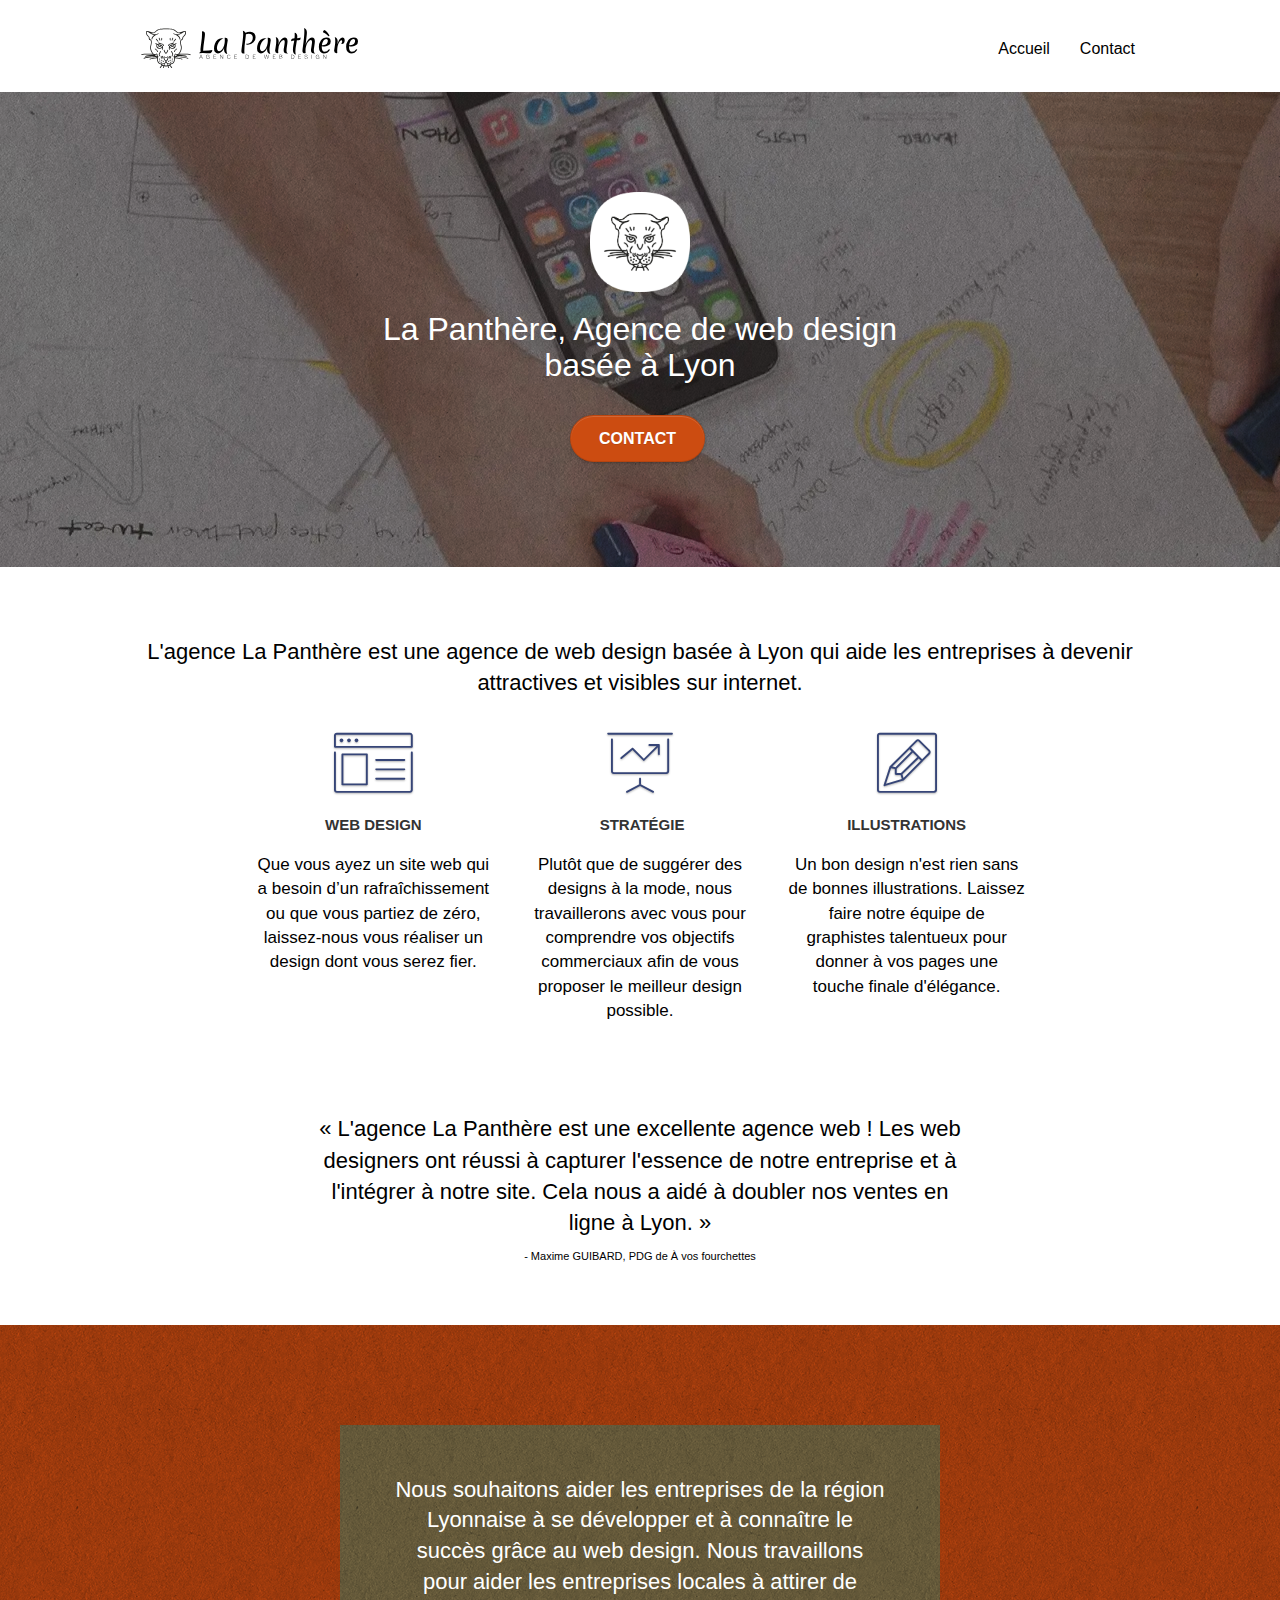
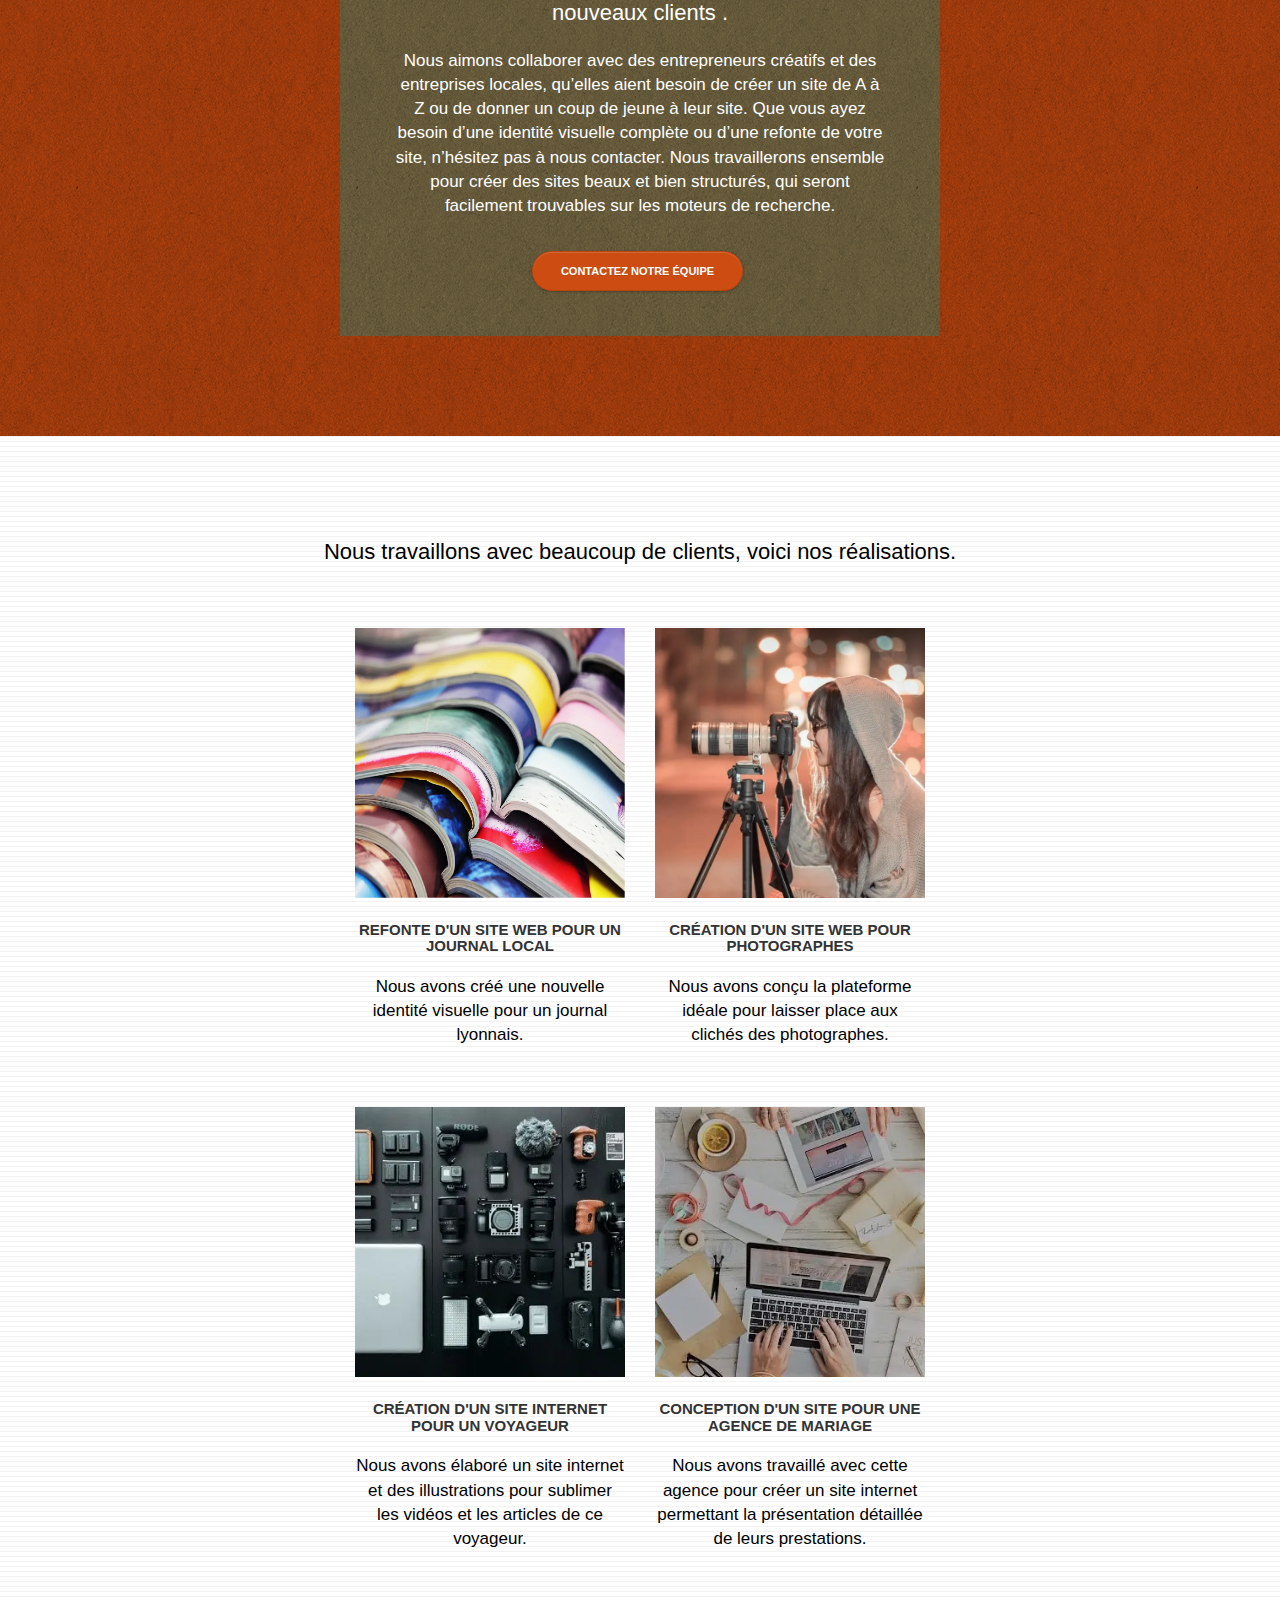
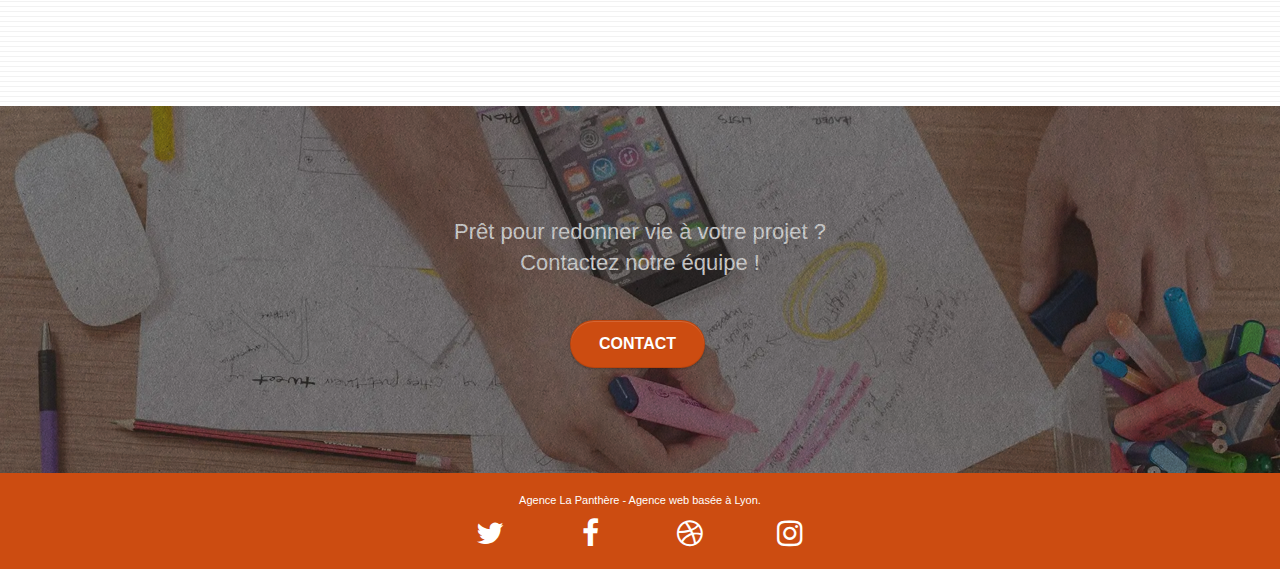
<file: index.html>
<!DOCTYPE html>
<html lang="fr">
  <head>
    <meta charset="utf-8" />
    <meta
      name="description"
      content="L'agence La Panthère est une agence de web design basée à Lyon qui aide les entreprises à devenir attractives et visibles sur internet."
    />
    <!-- amélioration 13 effectuée ICI / ajout : "basée à Lyon"-->
    <meta
      name="viewport"
      content="width=device-width, initial-scale=1.0, viewport-fit=cover"
    />
    <link rel="shortcut icon" type="image/png" href="favicon.jpg" />

    <link rel="stylesheet" type="text/css" href="./css/bootstrap.css" />
    <link rel="stylesheet" type="text/css" href="style.css" />
    <link rel="stylesheet" type="text/css" href="./css/font-awesome.css" />
    <link rel="stylesheet" type="text/css" href="./css/et-line.css" />

    <script src="./js/jquery-3.6.0.min.js"></script>
    <script src="./js/bootstrap.min.js"></script>
    <script src="./js/jqBootstrapValidation.min.js"></script>
    <script src="./js/jquery.touchSwipe.min.js" defer></script>
    <script src="./js/blocs.min.js"></script>
    <script src="./js/formHandler.min.js"></script>

    <title>Agence de Web design | La Panthère</title>
    <!-- amélioration effectuée ICI -->

    <!-- Analytics -->

    <!-- Analytics END -->
  </head>
  <body>
    <!-- Principal conteneur -->
    <div role="main" class="page-container">
      <!-- bloc-0 -->
      <div role="banner" class="bloc bgc-white l-bloc" id="bloc-0">
        <div class="container bloc-sm">
          <nav class="navbar row">
            <div class="navbar-header">
              <a href="index.html" class="navbar-brand"
                ><img
                  src="img/agence-la-panthere-monochrome.svg"
                  alt="Logo agence web design La Panthère"
                  height="40"
              /></a>
              <button
                id="nav-toggle"
                type="button"
                class="ui-navbar-toggle navbar-toggle"
                data-toggle="collapse"
                data-target=".navbar-1"
              >
                <span class="sr-only">Toggle navigation</span>
                <!--Quel est le sens de cette ligne de code ? -->
                <span class="icon-bar"></span>
                <span class="icon-bar"></span>
                <span class="icon-bar"></span>
              </button>
            </div>
            <div class="collapse navbar-collapse navbar-1 special-dropdown-nav">
              <ul class="site-navigation nav navbar-nav">
                <li>
                  <a href="index.html">Accueil</a>
                </li>
                <!--suppression d'un élément vide présent ici-->
                <li>
                  <a href="page-de-contact.html">Contact</a>
                  <!-- 20 et 1 amélioration effectuée ICI -->
                </li>
              </ul>
            </div>
          </nav>
        </div>
      </div>
      <!-- bloc-0 END -->

      <!-- bloc-1-presentation -->
      <div
        class="bloc bgc-dark-slate-blue bg-banniere d-bloc bg-t-edge bloc-bg-texture texture-paper b-parallax"
        id="bloc-1-hero"
      >
        <div class="container bloc-lg">
          <div class="row tight-width-whitespace">
            <div class="col-sm-12">
              <img
                src="img/logo.webp"
                class="center-block image-resize-mode"
                width="100"
                alt="Logo Agence La Panthère"
              />
              <!-- 16 modification effectuée ici sur le alt -->
              <h1 class="text-center hero-bloc-text tc-white">
                La Panthère, Agence de web design basée à Lyon
              </h1>
              <div class="text-center">
                <a
                  href="page-de-contact.html"
                  class="btn btn-lg btn-clean btn-rd cta-hero btn-atomic-tangerine"
                  id="cta-hero"
                  >Contact</a
                >
                <!-- 20 modification effectuée ici -->
              </div>
            </div>
          </div>
        </div>
      </div>
      <!-- bloc-1-presentation END -->

      <!-- bloc-2-services -->
      <div class="bloc bgc-white l-bloc" id="bloc-2-services">
        <div class="container bloc-md">
          <div class="row">
            <div class="col-sm-12 text-center">
              <h2>
                L'agence La Panthère est une agence de web design basée à Lyon
                qui aide les entreprises à devenir attractives et visibles sur
                internet.
              </h2>
              <!-- 2 modification effectuée ici -->
            </div>
          </div>
          <div class="row voffset-lg med-width-whitespace">
            <div class="col-sm-4">
              <div class="text-center">
                <span
                  title="logo page web"
                  class="et-icon-browser sm-shadow icon-dark-slate-blue icons icon-lg"
                ></span>
              </div>
              <h3 class="mg-md text-center">Web design</h3>
              <p class="bigger-font text-center">
                Que vous ayez un site web qui a besoin d&rsquo;un
                rafraîchissement ou que vous partiez de zéro, laissez-nous vous
                réaliser un design dont vous serez fier.
              </p>
            </div>
            <div class="col-sm-4">
              <div class="text-center">
                <span
                  title="Logo tableau"
                  class="et-icon-presentation sm-shadow icon-dark-slate-blue icons icon-lg"
                ></span>
              </div>
              <h3 class="mg-md text-center">&nbsp;Stratégie</h3>
              <p class="bigger-font text-center">
                Plutôt que de suggérer des designs à la mode, nous travaillerons
                avec vous pour comprendre vos objectifs commerciaux afin de vous
                proposer le meilleur design possible.<br />
              </p>
            </div>
            <div class="col-sm-4">
              <div class="text-center">
                <span
                  title="Logo crayon"
                  class="et-icon-edit sm-shadow icon-dark-slate-blue icons icon-lg"
                ></span>
              </div>
              <h3 class="mg-md text-center">Illustrations</h3>
              <p class="bigger-font text-center">
                Un bon design n'est rien sans de bonnes illustrations. Laissez
                faire notre équipe de graphistes talentueux pour donner à vos
                pages une touche finale d'élégance.
              </p>
            </div>
          </div>
          <div class="row voffset-lg voffset">
            <div class="col-xs-12 col-md-8 col-md-offset-2 text-center">
              <p class="testimonial">
                <q>
                  L'agence La Panthère est une excellente agence web ! Les web
                  designers ont réussi à capturer l'essence de notre entreprise
                  et à l'intégrer à notre site. Cela nous a aidé à doubler nos
                  ventes en ligne à Lyon.
                </q>
              </p>
              <p>- Maxime GUIBARD, PDG de À vos fourchettes</p>
              <!-- 2 modification effectuée ici -->
            </div>
          </div>
        </div>
      </div>
      <!-- bloc-2-services END -->

      <!-- bloc-3-what-i-do -->
      <div
        class="bloc tc-white bgc-atomic-tangerine bg-presentation d-bloc bloc-bg-texture texture-paper b-parallax"
        id="bloc-3-what-i-do"
      >
        <div class="container bloc-lg">
          <div class="row tight-width-whitespace black-background">
            <div class="col-sm-12">
              <h2 class="mg-md text-center tc-white">
                Nous souhaitons aider les entreprises de la région Lyonnaise à
                se développer et à connaître le succès grâce au web design. Nous
                travaillons pour aider les entreprises locales à attirer de
                nouveaux clients .<br />
              </h2>
              <p class="font-size text-center white">
                Nous aimons collaborer avec des entrepreneurs créatifs et des
                entreprises locales, qu’elles aient besoin de créer un site de A
                à Z ou de donner un coup de jeune à leur site. Que vous ayez
                besoin d’une identité visuelle complète ou d’une refonte de
                votre site, n’hésitez pas à nous contacter. Nous travaillerons
                ensemble pour créer des sites beaux et bien structurés, qui
                seront facilement trouvables sur les moteurs de recherche.
                <br /><div class="col-sm-12 text-center">
                  <a
                    href="page-de-contact.html"  id="cta-change"
                    class="btn btn-atomic-tangerine btn-clean btn-rd btn-lg cta-hero"
                    >Contactez notre équipe</a
                  >
                  <!-- 20 modification effectuée ici -->
                </div><br />
                <!-- 20 21 modification effectuée ici -->
              </p>
            </div>
          </div>
        </div>
      </div>
      <!-- bloc-3-what-i-do END -->

      <!-- bloc-4-portfolio -->
      <div
        class="bloc bgc-white bg-lines-h2-bg bg-repeat l-bloc"
        id="bloc-4-portfolio"
      >
        <div class="container bloc-lg">
          <div class="row">
            <div class="col-sm-12 text-center">
              <p class="testimonial">
                Nous travaillons avec beaucoup de clients, voici nos
                réalisations.
              </p>
            </div>
          </div>
          <div class="row tight-width-whitespace portfolio-row">
            <div class="col-sm-6">
              <img
                src="img/livres-colorés.webp"
                alt="Livres colorés"
                class="img-responsive portfolio-thumb"
              />
              <!-- 22 16 modification effectuée -->
              <h3 class="mg-md text-center">
                Refonte d'un site web pour un journal local
              </h3>
              <p class="bigger-font text-center">
                Nous avons créé une nouvelle identité visuelle pour un journal
                lyonnais.
              </p>
            </div>
            <div class="col-sm-6">
              <img
                src="img/femme-en-train-de-prendre-un-cliche.webp"
                class="img-responsive portfolio-thumb"
                alt="Femme en train de prendre un cliché"
              />
              <!-- 22 16 modification effectuée -->
              <h3 class="mg-md text-center">
                Création d'un site web pour photographes
              </h3>
              <p class="bigger-font text-center">
                Nous avons conçu la plateforme idéale pour laisser place aux
                clichés des photographes.
              </p>
            </div>
          </div>
          <div class="row tight-width-whitespace portfolio-row">
            <div class="col-sm-6">
              <img
                src="img/articles-d-un-voyageur.webp"
                class="img-responsive portfolio-thumb"
                alt="Articles d'un voyageur"
              />
              <!-- 22 16 modification effectuée -->
              <h3 class="mg-md text-center">
                Création d'un site internet pour un voyageur
              </h3>
              <p class="bigger-font text-center">
                Nous avons élaboré un site internet et des illustrations pour
                sublimer les vidéos et les articles de ce voyageur.
              </p>
            </div>
            <div class="col-sm-6">
              <img
                src="img/personnes-travaillant-sur-un-bureau-vu-de-haut.webp"
                class="img-responsive portfolio-thumb"
                alt="Personnes travaillant sur un bureau, vu de haut"
              />
              <!-- 22 16 modification effectuée -->
              <h3 class="mg-md text-center">
                Conception d'un site pour une agence de mariage
              </h3>
              <p class="bigger-font text-center">
                Nous avons travaillé avec cette agence pour créer un site
                internet permettant la présentation détaillée de leurs
                prestations.
              </p>
            </div>
          </div>
        </div>
      </div>
      <!-- bloc-4-portfolio END -->

      <!-- bloc-5-cta -->
      <div
        class="bloc bgc-dark-slate-blue bg-banniere d-bloc bloc-bg-texture texture-paper"
        id="bloc-5-cta"
      >
        <div class="container bloc-lg">
          <div class="row">
            <p class="mg-md text-center tc-white testimonial">
              Prêt pour redonner vie à votre projet ?<br />Contactez notre
              équipe !
            </p>
            <div class="col-sm-12 text-center">
              <a
                href="page-de-contact.html"
                class="btn btn-atomic-tangerine btn-clean btn-rd btn-lg cta-hero"
                >Contact</a
              >
              <!-- 20 modification effectuée ici -->
            </div>
          </div>
        </div>
      </div>
      <!-- bloc-5-cta END -->

      <!-- Footer - bloc-8 -->
      <div class="bloc bgc-atomic-tangerine d-bloc" id="bloc-8">
        <div class="container bloc-sm">
          <div class="row">
            <div class="col-sm-12">
              <p role="contentinfo" class="text-center white">
                Agence La Panthère - Agence web basée à Lyon.<br />
              </p>
              <div
                role="navigation"
                aria-label="Cinquième"
                class="row row-no-gutters social"
              >
                <div class="col-sm-3">
                  <div class="text-center">
                    <a href="index.html" class="social"
                      ><span class="fa fa-twitter icon-md"></span
                    ></a>
                  </div>
                </div>
                <div class="col-sm-3">
                  <div class="text-center">
                    <a href="index.html" class="social"
                      ><span class="fa fa-facebook icon-md"></span
                    ></a>
                  </div>
                </div>
                <div class="col-sm-3">
                  <div class="text-center">
                    <a href="index.html" class="social"
                      ><span class="fa fa-dribbble icon-md"></span
                    ></a>
                  </div>
                </div>
                <div class="col-sm-3">
                  <div class="text-center">
                    <a href="index.html" class="social"
                      ><span class="fa fa-instagram icon-md"></span
                    ></a>
                  </div>
                </div>
              </div>
            </div>
          </div>
        </div>
      </div>
      <!-- Footer - bloc-8 END -->
    </div>
    <!-- Principal conteneur END -->
  </body>
</html>
</file>
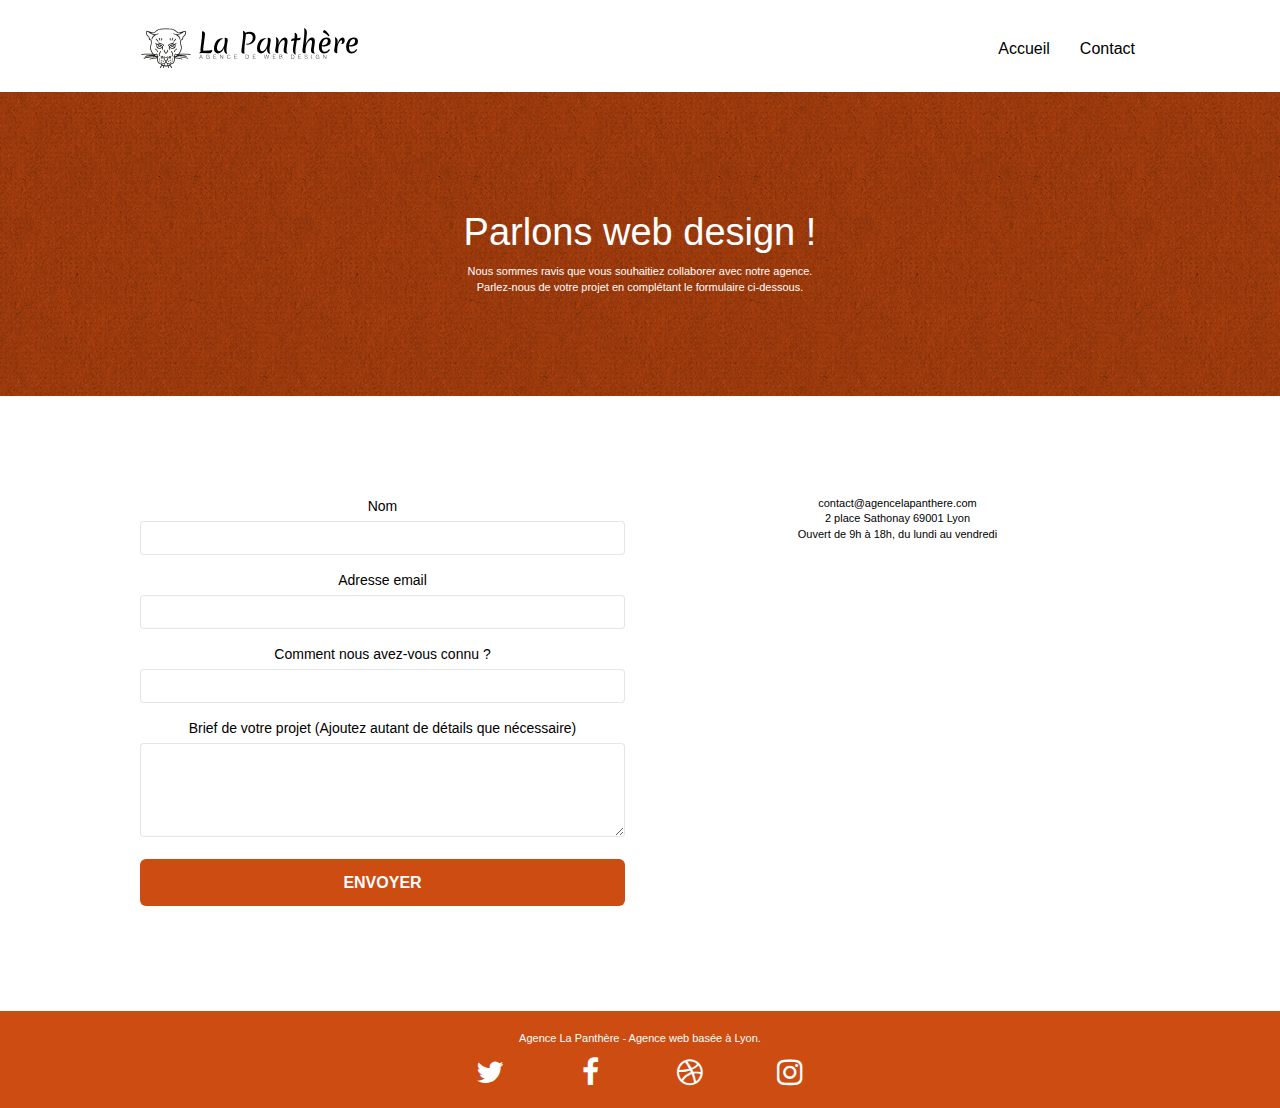
<file: page-de-contact.html>
<!DOCTYPE html>
<html lang="fr">
  <head>
    <meta charset="utf-8" />
    <meta
      name="description"
      content="Pour concrétiser tous vos projet de web design, n'hésitez pas à nous contacter. Au plaisr d'échanger avec vous !"
    />
    <!-- amélioration à effectuer ICI -->
    <meta
      name="viewport"
      content="width=device-width, initial-scale=1.0, viewport-fit=cover"
    />
    <link rel="shortcut icon" type="image/png" href="favicon.jpg" />

    <link rel="stylesheet" type="text/css" href="./css/bootstrap.css" />
    <link rel="stylesheet" type="text/css" href="style.css" />
    <link rel="stylesheet" type="text/css" href="./css/font-awesome.css" />
    <link rel="stylesheet" type="text/css" href="./css/et-line.css" />

    <script src="./js/jquery-3.6.0.min.js"></script>
    <script src="./js/bootstrap.min.js"></script>
    <script src="./js/jqBootstrapValidation.min.js"></script>
    <script src="./js/jquery.touchSwipe.min.js" defer></script>
    <script src="./js/blocs.min.js"></script>
    <script src="./js/formHandler.min.js"></script>

    <title>Agence La Panthère | Contact</title>
    <!-- amélioration effectuée ICI -->

    <!-- Analytics -->

    <!-- Analytics END -->
  </head>
  <body>
    <!-- Principal conteneur -->
    <div role="main" class="page-container">
      <!-- bloc-0 -->
      <div role="banner" class="bloc bgc-white l-bloc" id="bloc-0">
        <div class="container bloc-sm">
          <nav class="navbar row">
            <div class="navbar-header">
              <a class="navbar-brand" href="index.html"
                ><img
                  src="img/agence-la-panthere-monochrome.svg"
                  alt="Logo agence web design La Panthère"
                  height="40"
              /></a>
              <button
                id="nav-toggle"
                type="button"
                class="ui-navbar-toggle navbar-toggle"
                data-toggle="collapse"
                data-target=".navbar-1"
              >
                <span class="sr-only">Toggle navigation</span>
                <!--Quel est le sens de cette ligne de code ? -->
                <span class="icon-bar"></span>
                <span class="icon-bar"></span>
                <span class="icon-bar"></span>
              </button>
            </div>
            <div class="collapse navbar-collapse navbar-1 special-dropdown-nav">
              <ul class="site-navigation nav navbar-nav">
                <li>
                  <a href="index.html">Accueil</a>
                </li>
                <!--suppression d'un élément vide présent ici-->
                <li>
                  <a href="page-de-contact.html">Contact</a>
                </li>
              </ul>
            </div>
          </nav>
        </div>
      </div>
      <!-- bloc-0 END -->

      <!-- bloc-6 -->
      <div
        class="bloc bg-dots-bg bg-repeat bgc-atomic-tangerine d-bloc bloc-bg-texture texture-paper"
        id="bloc-6"
      >
        <div class="container bloc-lg">
          <div class="row">
            <div class="col-sm-12">
              <h1 class="text-center hero-bloc-text tc-white">
                Parlons web design !
              </h1>
              <p class="text-center mg-lg tc-white tight-width-whitespace">
                Nous sommes ravis que vous souhaitiez collaborer avec notre
                agence.<br />
                Parlez-nous de votre projet en complétant le formulaire
                ci-dessous.
              </p>
            </div>
          </div>
        </div>
      </div>
      <!-- bloc-6 END -->

      <!-- bloc-7 -->
      <div class="bloc bgc-white l-bloc" id="bloc-7">
        <div class="container bloc-lg">
          <div class="row">
            <div class="col-sm-6">
              <form
                action="includes/form_1.php"
                name="form_1"
                id="form_1"
                novalidate
              >
                <!-- 18 modification effectuée ICI -->
                <div class="form-group">
                  <label for="name"> Nom </label>
                  <input name="name" id="name" class="form-control" required />
                </div>
                <div class="form-group">
                  <label for="email"> Adresse email </label>
                  <input
                    name="email"
                    id="email"
                    class="form-control"
                    type="email"
                    required
                  />
                </div>
                <div class="form-group">
                  <label for="input_504">
                    Comment nous avez-vous connu ?
                  </label>
                  <input
                    name="input_504"
                    id="input_504"
                    class="form-control"
                    type="text"
                    required
                  />
                  <!-- 19 modification effectuée ici -->
                </div>
                <div class="form-group">
                  <label for="message">
                    Brief de votre projet (Ajoutez autant de détails que
                    nécessaire)<br />
                  </label>
                  <textarea
                    name="message"
                    id="message"
                    class="form-control"
                    rows="4"
                    cols="50"
                    required
                  ></textarea>
                </div>
                <button
                  class="bloc-button btn btn-lg btn-block cta-hero btn-atomic-tangerine"
                  type="submit"
                  value="Submit"
                >
                  Envoyer
                </button>
              </form>
            </div>
            <div class="col-sm-6">
              <p>
                contact@agencelapanthere.com<br />2 place Sathonay 69001 Lyon<br />Ouvert
                de 9h à 18h, du lundi au vendredi<br />
              </p>
            </div>
          </div>
        </div>
      </div>
      <!-- bloc-7 END -->

      <!-- ScrollToTop Button -->
      <a class="bloc-button btn btn-d scrollToTop" onclick="scrollToTarget('1')"
        ><span class="fa fa-chevron-up"></span
      ></a>
      <!-- ScrollToTop Button END-->

      <!-- Footer - bloc-8 -->
      <div class="bloc bgc-atomic-tangerine d-bloc" id="bloc-8">
        <div class="container bloc-sm">
          <div class="row">
            <div class="col-sm-12">
              <p role="contentinfo" class="text-center white">
                Agence La Panthère - Agence web basée à Lyon.<br />
              </p>
              <div
                role="navigation"
                aria-label="Troisème"
                class="row row-no-gutters social"
              >
                <div class="col-sm-3">
                  <div class="text-center">
                    <a class="social" href="index.html"
                      ><span class="fa fa-twitter icon-md"></span
                    ></a>
                  </div>
                </div>
                <div class="col-sm-3">
                  <div class="text-center">
                    <a class="social" href="index.html"
                      ><span class="fa fa-facebook icon-md"></span
                    ></a>
                  </div>
                </div>
                <div class="col-sm-3">
                  <div class="text-center">
                    <a class="social" href="index.html"
                      ><span class="fa fa-dribbble icon-md"></span
                    ></a>
                  </div>
                </div>
                <div class="col-sm-3">
                  <div class="text-center">
                    <a class="social" href="index.html"
                      ><span class="fa fa-instagram icon-md"></span
                    ></a>
                  </div>
                </div>
              </div>
            </div>
          </div>
        </div>
      </div>
      <!-- amélioration effectuée ICI -->
      <!-- Footer - bloc-8 END -->
    </div>
    <!-- Principal conteneur END -->
  </body>
</html>
</file>
<file: style.css>
body {
  margin: 0;
  padding: 0;
  background: #fff;
  overflow-x: hidden;
  -webkit-font-smoothing: antialiased;
  -moz-osx-font-smoothing: grayscale;
}

a,
button {
  transition: all 0.3s ease-in-out;
  outline: none !important;
}

a:hover {
  text-decoration: none;
  cursor: pointer;
}

#page-loading-blocs-notifaction {
  /*code inutilisé*/
  position: fixed;
  top: 0;
  bottom: 0;
  width: 100%;
  z-index: 100000;
  background: #ffffff url("img/pageload-spinner.gif") no-repeat center center;
}

.bloc {
  width: 100%;
  clear: both;
  background: 50% 50% no-repeat;
  padding: 0 50px;
  -webkit-background-size: cover;
  -moz-background-size: cover;
  -o-background-size: cover;
  background-size: cover;
  position: relative;
}

.bloc .container {
  padding-left: 0;
  padding-right: 0;
}

.bloc-lg {
  padding: 100px 50px;
}

.bloc-md {
  padding: 50px;
}

.bloc-sm {
  padding: 20px 50px;
}

.bg-center,
.bg-l-edge,
.bg-r-edge,
.bg-t-edge,
.bg-b-edge,
.bg-tl-edge,
.bg-bl-edge,
.bg-tr-edge,
.bg-br-edge,
.bg-repeat {
  -webkit-background-size: auto !important;
  -moz-background-size: auto !important;
  -o-background-size: auto !important;
  background-size: auto !important;
}

.bg-repeat {
  background: repeat;
}

.bg-t-edge {
  background: top no-repeat;
}

.bloc-bg-texture::before {
  content: "";
  background-size: 2px 2px;
  position: absolute;
  top: 0;
  bottom: 0;
  left: 0;
  right: 0;
}

.texture-paper::before {
  background: url("img/texture-paper.webp");
  background-size: 280px 280px;
}

.b-parallax {
  background-attachment: fixed;
}

.d-bloc {
  color: rgba(255, 255, 255, 0.7);
}

.d-bloc button:hover {
  color: rgba(255, 255, 255, 0.9);
}

.d-bloc .icon-round,
.d-bloc .icon-square,
.d-bloc .icon-rounded,
.d-bloc .icon-semi-rounded-a,
.d-bloc .icon-semi-rounded-b {
  border-color: rgba(255, 255, 255, 0.9);
}

.d-bloc .divider-h span {
  border-color: rgba(255, 255, 255, 0.2);
}

.d-bloc .a-btn,
.d-bloc .navbar a,
.d-bloc .navbar-brand,
.d-bloc a .icon-sm,
.d-bloc a .icon-md,
.d-bloc a .icon-lg,
.d-bloc a .icon-xl,
.d-bloc h1 a,
.d-bloc h2 a,
.d-bloc h3 a,
.d-bloc h4 a,
.d-bloc h5 a,
.d-bloc h6 a,
.d-bloc p a {
  color: #fff;
}

.d-bloc .a-btn:hover,
.d-bloc .navbar a:hover,
.d-bloc .navbar-brand:hover,
.d-bloc a:hover .icon-sm,
.d-bloc a:hover .icon-md,
.d-bloc a:hover .icon-lg,
.d-bloc a:hover .icon-xl,
.d-bloc h1 a:hover,
.d-bloc h2 a:hover,
.d-bloc h3 a:hover,
.d-bloc h4 a:hover,
.d-bloc h5 a:hover,
.d-bloc h6 a:hover,
.d-bloc p a:hover {
  color: rgba(255, 255, 255, 1);
}

.d-bloc .navbar-toggle .icon-bar {
  background: rgba(255, 255, 255, 1);
}

.d-bloc .btn-wire,
.d-bloc .btn-wire:hover {
  color: rgba(255, 255, 255, 1);
  border-color: rgba(255, 255, 255, 1);
}

.d-bloc .panel {
  color: rgba(0, 0, 0, 0.5);
}

.d-bloc .panel button:hover {
  color: rgba(0, 0, 0, 0.7);
}

.d-bloc .panel icon {
  border-color: rgba(0, 0, 0, 0.7);
}

.d-bloc .panel .divider-h span {
  border-color: rgba(0, 0, 0, 0.1);
}

.d-bloc .panel .a-btn {
  color: rgba(0, 0, 0, 0.6);
}

.d-bloc .panel .a-btn:hover {
  color: rgba(0, 0, 0, 1);
}

.d-bloc .panel .btn-wire,
.d-bloc .panel .btn-wire:hover {
  color: rgba(0, 0, 0, 0.7);
  border-color: rgba(0, 0, 0, 0.3);
}

.d-bloc .panel,
.l-bloc {
  color: rgba(0, 0, 0, 0.5);
}

.d-bloc .panel button:hover,
.l-bloc button:hover {
  color: rgba(0, 0, 0, 0.7);
}

.l-bloc .icon-round,
.l-bloc .icon-square,
.l-bloc .icon-rounded,
.l-bloc .icon-semi-rounded-a,
.l-bloc .icon-semi-rounded-b {
  border-color: rgba(0, 0, 0, 0.7);
}

.d-bloc .panel .divider-h span,
.l-bloc .divider-h span {
  border-color: rgba(0, 0, 0, 0.1);
}

.d-bloc .panel .a-btn,
.l-bloc .a-btn,
.l-bloc .navbar a,
.l-bloc .navbar-brand,
.l-bloc a .icon-sm,
.l-bloc a .icon-md,
.l-bloc a .icon-lg,
.l-bloc a .icon-xl,
.l-bloc h1 a,
.l-bloc h2 a,
.l-bloc h3 a,
.l-bloc h4 a,
.l-bloc h5 a,
.l-bloc h6 a,
.l-bloc p a {
  color: rgba(0, 0, 0, 0.6);
}

.d-bloc .panel .a-btn:hover,
.l-bloc .a-btn:hover,
.l-bloc .navbar a:hover,
.l-bloc .navbar-brand:hover,
.l-bloc a:hover .icon-sm,
.l-bloc a:hover .icon-md,
.l-bloc a:hover .icon-lg,
.l-bloc a:hover .icon-xl,
.l-bloc h1 a:hover,
.l-bloc h2 a:hover,
.l-bloc h3 a:hover,
.l-bloc h4 a:hover,
.l-bloc h5 a:hover,
.l-bloc h6 a:hover,
.l-bloc p a:hover {
  color: rgba(0, 0, 0, 1);
}

.l-bloc .navbar-toggle .icon-bar {
  color: rgba(0, 0, 0, 0.6);
}

.d-bloc .panel .btn-wire,
.d-bloc .panel .btn-wire:hover,
.l-bloc .btn-wire,
.l-bloc .btn-wire:hover {
  color: rgba(0, 0, 0, 0.7);
  border-color: rgba(0, 0, 0, 0.3);
}

.voffset {
  margin-top: 30px;
}

/* ajout de style apporté au texte testimonial  */
.testimonial {
  font-size: 22px;
}

.voffset-lg {
  margin-top: 80px;
}

.row-no-gutters {
  margin-right: 0;
  margin-left: 0;
}

.row.row-no-gutters > [class^="col-"],
.row.row-no-gutters > [class*=" col-"] {
  padding-right: 0;
  padding-left: 0;
}

#bloc-1-hero h1 {
  font-size: 32px;
}

.navbar {
  margin-bottom: 0;
  z-index: 1;
}

.navbar-brand {
  height: auto;
  padding: 3px 15px;
  font-size: 25px;
  font-weight: normal;
  font-weight: 600;
  line-height: 44px;
}

.navbar-brand img {
  max-height: 200px;
  margin: 0 5px 0 0;
  display: inline;
}

.navbar-brand img[src$="svg"] {
  min-width: 100px;
}

.nav-center .navbar-brand img {
  margin: 0;
}

.navbar .nav {
  padding-top: 2px;
  margin-right: -16px;
  float: right;
  z-index: 1;
}

.nav > li {
  float: left;
  margin-top: 4px;
  font-size: 16px;
}

.navbar-nav .open .dropdown-menu > li > a {
  text-align: inherit;
}

.nav > li a:hover,
.nav > li a:focus {
  background: transparent;
}

.navbar-toggle {
  margin: 10px 10px 0 0;
  border: 0px;
}

.navbar-toggle:hover {
  background: transparent !important;
}

.navbar-toggle .icon-bar {
  background-color: rgba(0, 0, 0, 0.5);
  width: 26px;
}

.nav-invert .navbar .nav {
  float: left;
}

.nav-invert .navbar-header,
.nav-invert .navbar-brand {
  float: right;
  position: relative;
  z-index: 2;
}

.font-size {
  font-size: 17px;
}

.bigger-font {
  font-size: 17px;
}

#cta-change {
  font-size: 11px;
}

@media (min-width: 768px) {
  .site-navigation {
    position: absolute;
    top: 50%;
    right: 20px;
    transform: translate(0, -50%);
    -webkit-transform: translateY(-50%);
  }
  .nav > li .dropdown-menu a,
  .nav > li .dropdown-menu a:hover {
    color: #484848;
  }
  .nav-invert .site-navigation {
    left: 0;
    right: 0;
  }
  .nav-center {
    text-align: center;
  }
  .nav-center .navbar-header {
    width: 100%;
  }
  .nav-center .navbar-header,
  .nav-center .navbar-brand,
  .nav-center .nav > li {
    float: none;
    display: inline-block;
  }
  .nav-center .site-navigation {
    position: relative;
    width: 100%;
    right: 0;
    margin-right: 0px;
    margin-top: 20px;
  }
  .nav-center.mini-nav .navbar-toggle {
    float: none;
    margin: 10px auto 0;
  }
}

.nav > li > .dropdown a {
  background: none !important;
  display: block;
  padding: 14px 15px;
}

nav .caret {
  margin: 0 5px;
}

.dropdown-menu .dropdown-menu {
  top: -8px;
  left: 100%;
}

.dropdown-menu .dropmenu-flow-right {
  top: 100%;
  left: 0;
  margin-left: -1px;
  border-top-left-radius: 0;
  border-top-right-radius: 0;
}

.dropdown-menu .dropdown span {
  border: 4px solid black;
  border-top-color: transparent;
  border-right-color: transparent;
  border-bottom-color: transparent;
  margin: 6px -5px 0 0 !important;
  float: right;
}

.mg-md {
  margin-top: 10px;
  margin-bottom: 20px;
}

.mg-lg {
  margin-top: 10px;
  margin-bottom: 40px;
}

.btn {
  margin: 0 5px 5px 0;
}

.btn.pull-right {
  margin: 0 0 5px 5px;
}

.btn-d,
.btn-d:hover,
.btn-d:focus {
  color: #fff;
  background: rgba(0, 0, 0, 0.3);
}

button {
  outline: none !important;
}

.btn-rd {
  border-radius: 40px;
}

.btn-clean {
  border: 1px solid rgba(0, 0, 0, 0.08);
  border-bottom-color: rgba(0, 0, 0, 0.1);
  text-shadow: 0 1px 0 rgba(0, 0, 1, 0.1);
  box-shadow: 0 1px 3px rgba(0, 0, 1, 0.25),
    inset 0 1px 0 0 rgba(255, 255, 255, 0.15);
}

.icon-md {
  font-size: 30px !important;
}

.icon-lg {
  font-size: 60px !important;
}

.sm-shadow {
  text-shadow: 0 1px 2px rgba(0, 0, 0, 0.3);
}

.panel-sq,
.panel-sq .panel-heading,
.panel-sq .panel-footer {
  border-radius: 0;
}

.panel-rd {
  border-radius: 30px;
}

.panel-rd .panel-heading {
  border-radius: 29px 29px 0 0;
}

.panel-rd .panel-footer {
  border-radius: 0 0 29px 29px;
}

.form-control {
  border-color: rgba(0, 0, 0, 0.1);
  box-shadow: none;
}

.scrollToTop {
  width: 40px;
  height: 40px;
  position: fixed;
  bottom: 20px;
  right: 20px;
  visibility: hidden;
  z-index: 500;
  transition: all 0.3s ease-in-out;
}

.scrollToTop span {
  margin-top: 6px;
}

.showScrollTop {
  font-size: 14px;
  visibility: visible;
}

a[data-lightbox] {
  position: relative;
  display: block;
  text-align: center;
}

a[data-lightbox]:hover img {
  opacity: 0.6;
  -webkit-animation-fill-mode: none;
  animation-fill-mode: none;
}

#lightbox-modal {
  display: flex;
  align-items: center;
}

#lightbox-modal .modal-dialog {
  width: 90%;
  max-width: 900px;
  margin: 0 auto 0;
}

#lightbox-modal .modal-dialog img {
  max-height: 90vh;
  margin: 0 auto;
}

.lightbox-caption {
  padding: 20px;
  color: #fff;
  background: rgba(0, 0, 0, 0.5);
  position: absolute;
  left: 15px;
  right: 15px;
  bottom: 5px;
}

.close-lightbox {
  /*code inutilisé*/
  color: #fff;
  font-size: 30px;
  position: absolute;
  top: 20px;
  right: 20px;
  z-index: 20;
  background: rgba(0, 0, 0, 0.5);
  border: none;
  line-height: 30px;
  padding: 0 9px 5px;
  opacity: 0.3;
}

.close-lightbox:hover,
.next-lightbox:hover,
.prev-lightbox:hover {
  opacity: 1;
  color: #fff;
}

.next-lightbox,
.prev-lightbox {
  /*code inutilisé*/
  font-size: 20px;
  color: rgba(255, 255, 255, 0.9);
  background: rgba(0, 0, 0, 0.5);
  transition: all 0.2s ease-in-out;
  position: absolute;
  top: 45%;
  z-index: 1;
  opacity: 0.4;
}

.next-lightbox {
  padding: 6px 8px 1px 13px;
  right: 25px;
}

.prev-lightbox {
  padding: 6px 13px 1px 10px;
  left: 25px;
}

.snapshot-lb .modal-body {
  padding-bottom: 45px;
}

.snapshot-lb .lightbox-caption {
  padding: 0;
  color: rgba(0, 0, 0, 0.5);
  background: none;
}

h1,
h2,
h3,
h4,
h5,
h6,
p,
label,
.btn,
a {
  font-family: "helvetica";
  font-weight: 400;
  color: #000 !important;
}

.container {
  max-width: 1000px;
}

.hero-bloc-text {
  font-size: 38px;
}

.hero-bloc-text-sub {
  font-size: 36px;
}

.statement-bloc-text {
  line-height: 26px;
  font-style: italic;
  font-size: 20px;
  text-align: center;
  font-weight: lighter;
  max-width: 520px;
  margin: auto auto auto auto;
}

p {
  font-size: 11px;
}

.tight-width-whitespace {
  max-width: 600px;
  margin: auto auto auto auto;
}

.h1 {
  font-size: 20px;
  font-family: "Open Sans";
}

.cta-hero {
  margin-top: 22px;
  color: #ffffff !important;
  text-transform: uppercase;
  padding: 12px 28px 12px 28px;
  font-size: 16px;
  font-weight: 700;
}

.social {
  max-width: 400px;
  margin: auto auto auto auto;
}

h2 {
  font-size: 22px;
  line-height: 1.4em;
}

h3 {
  font-size: 15px;
  text-transform: uppercase;
  font-weight: 700;
  color: #333333 !important;
}

.med-width-whitespace {
  max-width: 800px;
  margin: auto auto auto auto;
  box-shadow: 0px 0px 0px #000000;
}

h1 {
  color: #333333 !important;
}

h4 {
  color: #333333 !important;
}

.icons {
  margin-bottom: 14px;
  margin-top: 24px;
}

.white {
  color: #ffffff !important;
}

.portfolio-thumb {
  margin-bottom: 24px;
}

.portfolio-row {
  margin-bottom: 44px;
  margin-top: 50px;
}

.col-sm-6 {
  text-align: center;
}

.avatar {
  box-shadow: 0px 4px 9px rgba(0, 0, 0, 0.3);
}

.black-background {
  background-color: rgb(132, 117, 76); /*25 modification effectuée*/
  padding: 40px 40px 40px 40px;
}

.bold-link {
  font-weight: 900;
  text-decoration: underline !important;
}

.bgc-white {
  background-color: #ffffff;
}

.bgc-dark-slate-blue {
  background-color: #364577;
}

.bgc-atomic-tangerine {
  background-color: #cc4c11;
}

.tc-white {
  color: #fff !important; /*25 modification effectuée*/
}

.btn-atomic-tangerine {
  background: #cc4c11;
  color: #ffffff !important; /*25 modification effectuée*/
}

.btn-atomic-tangerine:hover {
  background: #ad623e !important; /*25 modification effectuée*/
  color: #ffffff !important;
}

.ltc-white {
  color: #ffffff !important;
}

.ltc-white:hover {
  color: #cccccc !important;
}

.ltc-atomic-tangerine {
  color: #f3976c !important;
}

.ltc-atomic-tangerine:hover {
  color: #c27956 !important;
}

.icon-dark-slate-blue {
  color: #364577 !important;
  border-color: #364577 !important;
}

.bg-dots-bg {
  background-image: url("img/dots-bg.webp");
}

.bg-lines-h2-bg {
  background-image: url("img/lines-h2-bg.webp");
}

.bg-banniere {
  background-image: url("img/agence-la-panthere.webp");
}

.bg-presentation {
  background-image: url("img/image-de-presentation.webp");
}

@media (max-width: 1024px) {
  .bloc {
    padding-left: 20px;
    padding-right: 20px;
  }
  .bloc.full-width-bloc,
  .bloc-tile-2.full-width-bloc .container,
  .bloc-tile-3.full-width-bloc .container,
  .bloc-tile-4.full-width-bloc .container {
    padding-left: 0;
    padding-right: 0;
  }
}

@media (max-width: 992px) and (min-width: 768px) {
  .navbar .nav {
    max-width: 80%;
  }
  .nav-center.navbar .nav {
    max-width: 100%;
  }
}

@media only screen and (min-width: 768px) and (max-width: 1024px) and (orientation: landscape) {
  .b-parallax {
    background-attachment: scroll;
  }
}

@media only screen and (min-width: 1024px) and (max-width: 1366px) and (-webkit-min-device-pixel-ratio: 1.5) {
  .b-parallax {
    background-attachment: scroll;
  }
}

@media (max-width: 991px) {
  .container {
    width: 100%;
  }
  .b-parallax {
    background-attachment: scroll;
  }
  .page-container,
  #hero-bloc {
    overflow-x: hidden;
    position: relative;
  }
  .bloc {
    padding-left: constant(safe-area-inset-left);
    padding-right: constant(safe-area-inset-right);
  }
  .bloc-group,
  .bloc-group .bloc {
    display: block;
    width: 100%;
  }
  .bloc-fill-screen .fill-bloc-top-edge,
  .bloc-fill-screen .fill-bloc-bottom-edge {
    padding: 0 20px;
    padding-left: constant(safe-area-inset-left);
    padding-right: constant(safe-area-inset-right);
  }
}

@media (max-width: 767px) {
  .page-container {
    overflow-x: hidden;
    position: relative;
  }
  h1,
  h2,
  h3,
  h4,
  h5,
  h6,
  p,
  #disqus_thread {
    padding-left: 10px !important;
    padding-right: 10px !important;
  }
  .b-parallax {
    background-attachment: scroll;
  }
  .navbar .nav {
    padding-top: 0;
    border-top: 1px solid rgba(0, 0, 0, 0.2);
    float: none !important;
  }
  .navbar.row {
    margin-left: 0;
    margin-right: 0;
  }
  .site-navigation {
    position: inherit;
    transform: none;
    -webkit-transform: none;
    -ms-transform: none;
  }
  .nav > li {
    margin-top: 0;
    border-bottom: 1px solid rgba(0, 0, 0, 0.1);
    background: rgba(0, 0, 0, 0.05);
    text-align: left;
    padding-left: 15px;
    width: 100%;
  }
  .nav > li:hover {
    background: rgba(0, 0, 0, 0.08);
  }
  .dropdown .dropdown a .caret {
    float: none;
    margin: 5px 0 0 10px !important;
    border: 4px solid black;
    border-bottom-color: transparent;
    border-right-color: transparent;
    border-left-color: transparent;
  }
  #hero-bloc .navbar .nav {
    background: rgba(0, 0, 0, 0.8);
  }
  #hero-bloc .navbar .nav a {
    color: rgba(255, 255, 255, 0.6);
  }
  .hero {
    padding: 50px 0;
  }
  .hero-nav {
    left: -1px;
    right: -1px;
  }
  .navbar-collapse {
    padding: 0;
    overflow-x: hidden;
    -webkit-box-shadow: none;
    box-shadow: none;
  }
  .navbar-brand img {
    max-height: 40px;
    width: auto;
  }
  .nav-invert .navbar-header {
    float: none;
    width: 100%;
  }
  .nav-invert .navbar-toggle {
    float: left;
    margin-left: 10px;
  }
  .bloc {
    padding-left: 0;
    padding-right: 0;
  }

  .carousel-inner > .item > a > img,
  .carousel-inner > .item > img,
  .img-responsive,
  .thumbnail a > img,
  .thumbnail > img {
    display: inline-block;
    max-width: 56%;
  }
  .bloc-xxl,
  .bloc-xl,
  .bloc-lg {
    padding: 40px 0;
  }
  .bloc-sm,
  .bloc-md {
    padding-left: 0;
    padding-right: 0;
  }
  .bloc-tile-2 .container,
  .bloc-tile-3 .container,
  .bloc-tile-4 .container,
  .bloc-fill-screen .fill-bloc-top-edge,
  .bloc-fill-screen .fill-bloc-bottom-edge {
    padding-left: 0;
    padding-right: 0;
  }
  .a-block {
    padding: 0 10px;
  }
  .btn-dwn {
    display: none;
  }
  .voffset {
    margin-top: 5px;
  }
  .voffset-md {
    margin-top: 20px;
  }
  .voffset-lg {
    margin-top: 30px;
  }
  form {
    padding: 5px;
  }
  .close-lightbox {
    display: inline-block;
  }
  .blocsapp-device-iphone5 {
    background-size: 216px 425px;
    padding-top: 60px;
    width: 216px;
    height: 425px;
  }
  .blocsapp-device-iphone5 img {
    width: 180px;
    height: 320px;
  }
}

@media (max-width: 400px) {
  .bloc {
    padding-left: 0;
    padding-right: 0;
  }
}

@media (max-width: 767px) {
  .bloc-mob-center-text {
    text-align: center;
  }
}
</file>
<file: css/et-line.css>
@font-face {
    font-family: et-line;
    src: url(../fonts/et-line.eot);
    src: url(../fonts/et-line.eot?#iefix) format('embedded-opentype'), url(../fonts/et-line.woff) format('woff'), url(../fonts/et-line.ttf) format('truetype'), url(../fonts/et-line.svg#et-line) format('svg');
    font-weight: 400;
    font-style: normal
}

.et-icon-adjustments,
.et-icon-alarmclock,
.et-icon-anchor,
.et-icon-aperture,
.et-icon-attachment,
.et-icon-bargraph,
.et-icon-basket,
.et-icon-beaker,
.et-icon-bike,
.et-icon-book-open,
.et-icon-briefcase,
.et-icon-browser,
.et-icon-calendar,
.et-icon-camera,
.et-icon-caution,
.et-icon-chat,
.et-icon-circle-compass,
.et-icon-clipboard,
.et-icon-clock,
.et-icon-cloud,
.et-icon-compass,
.et-icon-desktop,
.et-icon-dial,
.et-icon-document,
.et-icon-documents,
.et-icon-download,
.et-icon-dribbble,
.et-icon-edit,
.et-icon-envelope,
.et-icon-expand,
.et-icon-facebook,
.et-icon-flag,
.et-icon-focus,
.et-icon-gears,
.et-icon-genius,
.et-icon-gift,
.et-icon-global,
.et-icon-globe,
.et-icon-googleplus,
.et-icon-grid,
.et-icon-happy,
.et-icon-hazardous,
.et-icon-heart,
.et-icon-hotairballoon,
.et-icon-hourglass,
.et-icon-key,
.et-icon-laptop,
.et-icon-layers,
.et-icon-lifesaver,
.et-icon-lightbulb,
.et-icon-linegraph,
.et-icon-linkedin,
.et-icon-lock,
.et-icon-magnifying-glass,
.et-icon-map,
.et-icon-map-pin,
.et-icon-megaphone,
.et-icon-mic,
.et-icon-mobile,
.et-icon-newspaper,
.et-icon-notebook,
.et-icon-paintbrush,
.et-icon-paperclip,
.et-icon-pencil,
.et-icon-phone,
.et-icon-picture,
.et-icon-pictures,
.et-icon-piechart,
.et-icon-presentation,
.et-icon-pricetags,
.et-icon-printer,
.et-icon-profile-female,
.et-icon-profile-male,
.et-icon-puzzle,
.et-icon-quote,
.et-icon-recycle,
.et-icon-refresh,
.et-icon-ribbon,
.et-icon-rss,
.et-icon-sad,
.et-icon-scissors,
.et-icon-scope,
.et-icon-search,
.et-icon-shield,
.et-icon-speedometer,
.et-icon-strategy,
.et-icon-streetsign,
.et-icon-tablet,
.et-icon-target,
.et-icon-telescope,
.et-icon-toolbox,
.et-icon-tools,
.et-icon-tools-2,
.et-icon-trophy,
.et-icon-tumblr,
.et-icon-twitter,
.et-icon-upload,
.et-icon-video,
.et-icon-wallet,
.et-icon-wine {
    font-family: et-line;
    speak: none;
    font-style: normal;
    font-weight: 400;
    font-variant: normal;
    text-transform: none;
    line-height: 1;
    -webkit-font-smoothing: antialiased;
    -moz-osx-font-smoothing: grayscale;
    display: inline-block
}

.et-icon-mobile:before {
    content: "\e000"
}

.et-icon-laptop:before {
    content: "\e001"
}

.et-icon-desktop:before {
    content: "\e002"
}

.et-icon-tablet:before {
    content: "\e003"
}

.et-icon-phone:before {
    content: "\e004"
}

.et-icon-document:before {
    content: "\e005"
}

.et-icon-documents:before {
    content: "\e006"
}

.et-icon-search:before {
    content: "\e007"
}

.et-icon-clipboard:before {
    content: "\e008"
}

.et-icon-newspaper:before {
    content: "\e009"
}

.et-icon-notebook:before {
    content: "\e00a"
}

.et-icon-book-open:before {
    content: "\e00b"
}

.et-icon-browser:before {
    content: "\e00c"
}

.et-icon-calendar:before {
    content: "\e00d"
}

.et-icon-presentation:before {
    content: "\e00e"
}

.et-icon-picture:before {
    content: "\e00f"
}

.et-icon-pictures:before {
    content: "\e010"
}

.et-icon-video:before {
    content: "\e011"
}

.et-icon-camera:before {
    content: "\e012"
}

.et-icon-printer:before {
    content: "\e013"
}

.et-icon-toolbox:before {
    content: "\e014"
}

.et-icon-briefcase:before {
    content: "\e015"
}

.et-icon-wallet:before {
    content: "\e016"
}

.et-icon-gift:before {
    content: "\e017"
}

.et-icon-bargraph:before {
    content: "\e018"
}

.et-icon-grid:before {
    content: "\e019"
}

.et-icon-expand:before {
    content: "\e01a"
}

.et-icon-focus:before {
    content: "\e01b"
}

.et-icon-edit:before {
    content: "\e01c"
}

.et-icon-adjustments:before {
    content: "\e01d"
}

.et-icon-ribbon:before {
    content: "\e01e"
}

.et-icon-hourglass:before {
    content: "\e01f"
}

.et-icon-lock:before {
    content: "\e020"
}

.et-icon-megaphone:before {
    content: "\e021"
}

.et-icon-shield:before {
    content: "\e022"
}

.et-icon-trophy:before {
    content: "\e023"
}

.et-icon-flag:before {
    content: "\e024"
}

.et-icon-map:before {
    content: "\e025"
}

.et-icon-puzzle:before {
    content: "\e026"
}

.et-icon-basket:before {
    content: "\e027"
}

.et-icon-envelope:before {
    content: "\e028"
}

.et-icon-streetsign:before {
    content: "\e029"
}

.et-icon-telescope:before {
    content: "\e02a"
}

.et-icon-gears:before {
    content: "\e02b"
}

.et-icon-key:before {
    content: "\e02c"
}

.et-icon-paperclip:before {
    content: "\e02d"
}

.et-icon-attachment:before {
    content: "\e02e"
}

.et-icon-pricetags:before {
    content: "\e02f"
}

.et-icon-lightbulb:before {
    content: "\e030"
}

.et-icon-layers:before {
    content: "\e031"
}

.et-icon-pencil:before {
    content: "\e032"
}

.et-icon-tools:before {
    content: "\e033"
}

.et-icon-tools-2:before {
    content: "\e034"
}

.et-icon-scissors:before {
    content: "\e035"
}

.et-icon-paintbrush:before {
    content: "\e036"
}

.et-icon-magnifying-glass:before {
    content: "\e037"
}

.et-icon-circle-compass:before {
    content: "\e038"
}

.et-icon-linegraph:before {
    content: "\e039"
}

.et-icon-mic:before {
    content: "\e03a"
}

.et-icon-strategy:before {
    content: "\e03b"
}

.et-icon-beaker:before {
    content: "\e03c"
}

.et-icon-caution:before {
    content: "\e03d"
}

.et-icon-recycle:before {
    content: "\e03e"
}

.et-icon-anchor:before {
    content: "\e03f"
}

.et-icon-profile-male:before {
    content: "\e040"
}

.et-icon-profile-female:before {
    content: "\e041"
}

.et-icon-bike:before {
    content: "\e042"
}

.et-icon-wine:before {
    content: "\e043"
}

.et-icon-hotairballoon:before {
    content: "\e044"
}

.et-icon-globe:before {
    content: "\e045"
}

.et-icon-genius:before {
    content: "\e046"
}

.et-icon-map-pin:before {
    content: "\e047"
}

.et-icon-dial:before {
    content: "\e048"
}

.et-icon-chat:before {
    content: "\e049"
}

.et-icon-heart:before {
    content: "\e04a"
}

.et-icon-cloud:before {
    content: "\e04b"
}

.et-icon-upload:before {
    content: "\e04c"
}

.et-icon-download:before {
    content: "\e04d"
}

.et-icon-target:before {
    content: "\e04e"
}

.et-icon-hazardous:before {
    content: "\e04f"
}

.et-icon-piechart:before {
    content: "\e050"
}

.et-icon-speedometer:before {
    content: "\e051"
}

.et-icon-global:before {
    content: "\e052"
}

.et-icon-compass:before {
    content: "\e053"
}

.et-icon-lifesaver:before {
    content: "\e054"
}

.et-icon-clock:before {
    content: "\e055"
}

.et-icon-aperture:before {
    content: "\e056"
}

.et-icon-quote:before {
    content: "\e057"
}

.et-icon-scope:before {
    content: "\e058"
}

.et-icon-alarmclock:before {
    content: "\e059"
}

.et-icon-refresh:before {
    content: "\e05a"
}

.et-icon-happy:before {
    content: "\e05b"
}

.et-icon-sad:before {
    content: "\e05c"
}

.et-icon-facebook:before {
    content: "\e05d"
}

.et-icon-twitter:before {
    content: "\e05e"
}

.et-icon-googleplus:before {
    content: "\e05f"
}

.et-icon-rss:before {
    content: "\e060"
}

.et-icon-tumblr:before {
    content: "\e061"
}

.et-icon-linkedin:before {
    content: "\e062"
}

.et-icon-dribbble:before {
    content: "\e063"
}
</file>
